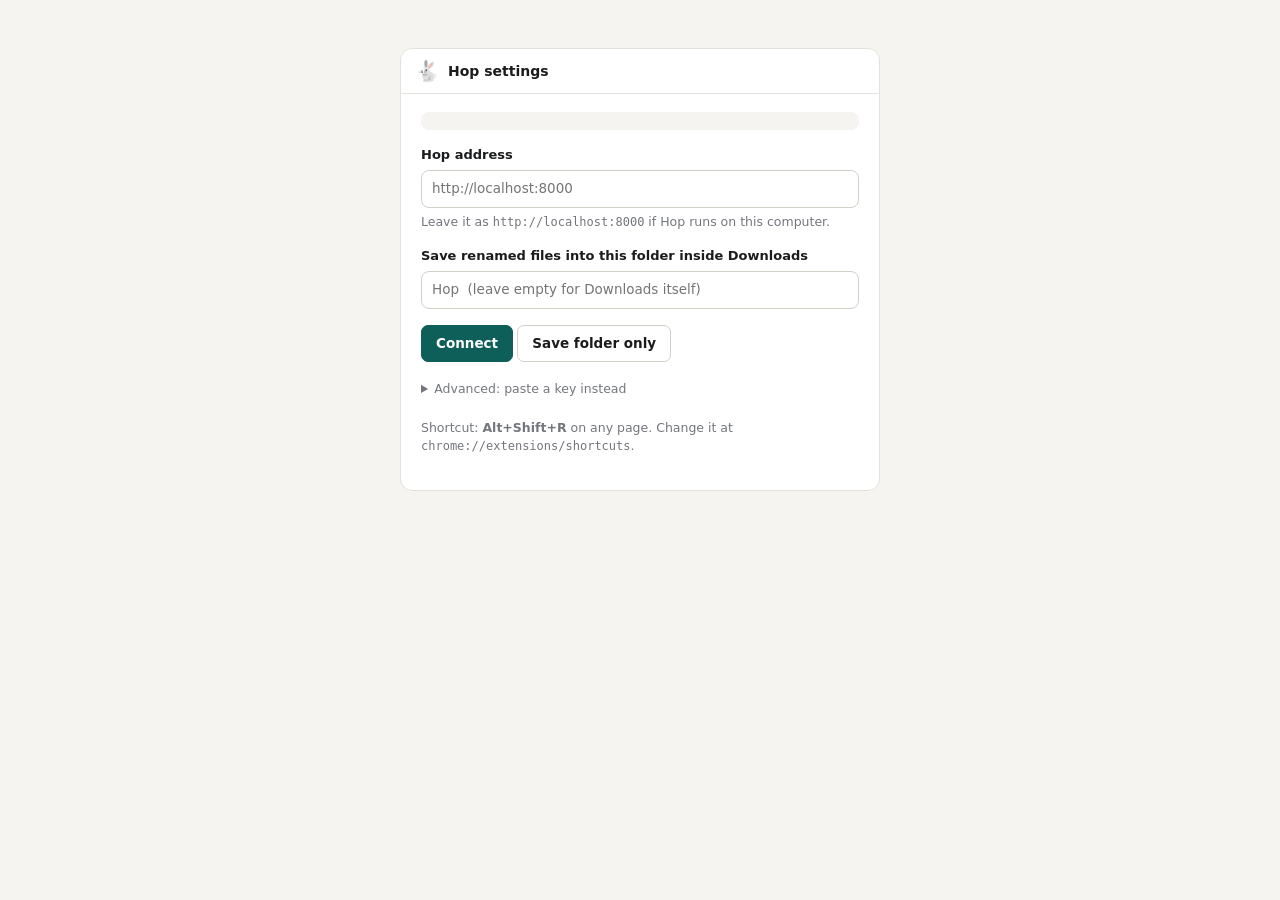
<file: extension/options.html>
<!doctype html>
<html lang="en">
<head>
  <meta charset="utf-8">
  <title>Hop · Settings</title>
  <link rel="stylesheet" href="popup.css">
  <link rel="stylesheet" href="options.css">
</head>
<body class="opt">
  <div class="opt-card">
    <header><span class="bunny" aria-hidden="true">🐇</span><b>Hop settings</b></header>
    <form id="f" novalidate>
      <p id="state" class="state"></p>

      <label for="server">Hop address</label>
      <input id="server" type="url" placeholder="http://localhost:8000" spellcheck="false">
      <p class="hint">Leave it as <span class="mono">http://localhost:8000</span> if Hop runs on this computer.</p>

      <label for="folder">Save renamed files into this folder inside Downloads</label>
      <input id="folder" type="text" maxlength="60" placeholder="Hop  (leave empty for Downloads itself)">

      <div id="msg" class="hidden"></div>
      <div class="actions"><button class="primary" type="submit">Connect</button> <button type="button" id="saveOnly">Save folder only</button></div>

      <details>
        <summary class="hint">Advanced: paste a key instead</summary>
        <label for="token">Personal key (from Hop → Account)</label>
        <input id="token" type="password" placeholder="krn_…" spellcheck="false" autocomplete="off">
        <div class="actions"><button type="button" id="saveKey">Save key and test</button></div>
      </details>
    </form>
    <p class="hint">Shortcut: <b>Alt+Shift+R</b> on any page. Change it at <span class="mono">chrome://extensions/shortcuts</span>.</p>
  </div>
  <script src="options.js"></script>
</body>
</html>
</file>
<file: extension/popup.css>
:root { --bg: #f5f4f0; --ink: #1b1c1e; --muted: #73767d; --line: #e3e1db; --accent: #0e5e59; --accent-weak: #e2efed;
  --ok: #1d7446; --ok-weak: #e3f2e9; --warn: #9a5b00; --warn-weak: #fbf0dc; --bad: #b3261e; --bad-weak: #fbe6e4;
  --mono: ui-monospace, "Cascadia Mono", Consolas, monospace; }
* { box-sizing: border-box; }
body { margin: 0; width: 400px; font: 13.5px/1.45 system-ui, -apple-system, "Segoe UI", Roboto, sans-serif; color: var(--ink); background: #fff; }
header { display: flex; align-items: center; gap: 9px; padding: 12px 14px; border-bottom: 1px solid var(--line); }
header img { width: 22px; height: 22px; }
header b { font-size: 14px; }
header .sp { flex: 1; }
button { font: inherit; font-size: 12.5px; font-weight: 550; border: 1px solid #d3d0c8; background: #fff; color: var(--ink); border-radius: 7px; padding: 5px 10px; cursor: pointer; }
button:hover { border-color: var(--muted); }
button.primary { background: var(--accent); border-color: var(--accent); color: #fff; }
button.link { border: 0; background: none; color: var(--accent); padding: 4px 6px; }
.status { padding: 12px 14px 4px; color: var(--muted); }
.status strong { color: var(--ink); }
.bar { height: 3px; background: var(--line); margin: 8px 14px 6px; border-radius: 3px; overflow: hidden; }
.bar i { display: block; height: 100%; background: var(--accent); width: 0; transition: width .3s; }
ul { list-style: none; margin: 0; padding: 4px 8px 8px; max-height: 380px; overflow-y: auto; }
li { padding: 9px 8px; border-bottom: 1px solid var(--line); display: grid; grid-template-columns: 1fr auto; gap: 4px 10px; align-items: start; }
li:last-child { border-bottom: 0; }
.orig { color: var(--muted); font-size: 12px; white-space: nowrap; overflow: hidden; text-overflow: ellipsis; }
.new { font-family: var(--mono); font-size: 12px; word-break: break-all; grid-column: 1 / 2; }
.msg { font-size: 12px; color: var(--muted); grid-column: 1 / -1; }
.chip { font-size: 11px; font-weight: 650; padding: 2px 8px; border-radius: 99px; white-space: nowrap; grid-row: 1; grid-column: 2; }
.chip.ok { background: var(--ok-weak); color: var(--ok); } .chip.warn { background: var(--warn-weak); color: var(--warn); }
.chip.bad { background: var(--bad-weak); color: var(--bad); } .chip.idle { background: var(--bg); color: var(--muted); }
.chip.work { background: var(--accent-weak); color: var(--accent); }
.empty { padding: 26px 18px; text-align: center; color: var(--muted); }
.empty b { display: block; color: var(--ink); margin-bottom: 4px; font-size: 14px; }
footer { display: flex; gap: 6px; align-items: center; padding: 10px 14px; border-top: 1px solid var(--line); background: #fcfbf9; }
footer .sp { flex: 1; }
.access { margin: 6px 14px; padding: 9px 10px; border-radius: 8px; background: var(--warn-weak); color: var(--warn); font-size: 12.5px; }
.access button { margin-top: 6px; }
.hidden { display: none !important; }
.bunny { font-size: 20px; line-height: 1; }
.big-bunny { font-size: 46px; line-height: 1; margin-bottom: 8px; }
button.big { padding: 9px 26px; font-size: 14px; margin-top: 4px; }
.hint { color: var(--muted); font-size: 12px; margin-top: 10px; }
</file>
<file: extension/options.css>
body.opt { width: auto; background: var(--bg); min-height: 100vh; display: grid; place-items: start center; padding: 48px 16px; }
.opt-card { width: 100%; max-width: 480px; background: #fff; border: 1px solid var(--line); border-radius: 12px; padding: 0 0 18px; }
.opt-card form, .opt-card > p { padding: 0 20px; }
.opt-card form { padding-top: 18px; }
label { display: block; font-weight: 600; font-size: 13px; margin-bottom: 5px; }
input { width: 100%; font: inherit; padding: 8px 10px; border: 1px solid #d3d0c8; border-radius: 8px; }
input:focus { outline: none; border-color: var(--accent); box-shadow: 0 0 0 3px var(--accent-weak); }
.hint { color: var(--muted); font-size: 12.5px; margin: 5px 0 16px; }
.actions { margin-top: 16px; }
.actions button { padding: 8px 14px; font-size: 13.5px; }
#msg { margin-top: 14px; padding: 9px 11px; border-radius: 8px; font-size: 13px; }
#msg.ok { background: var(--ok-weak); color: var(--ok); }
#msg.bad { background: var(--bad-weak); color: var(--bad); }
.mono { font-family: var(--mono); font-size: 12px; }
.opt-card header { gap: 8px; }
.state { font-size: 13.5px; margin: 0 0 16px; padding: 9px 11px; border-radius: 8px; background: var(--bg); }
details { margin-top: 18px; }
details summary { cursor: pointer; }
details label { margin-top: 10px; }
</file>
